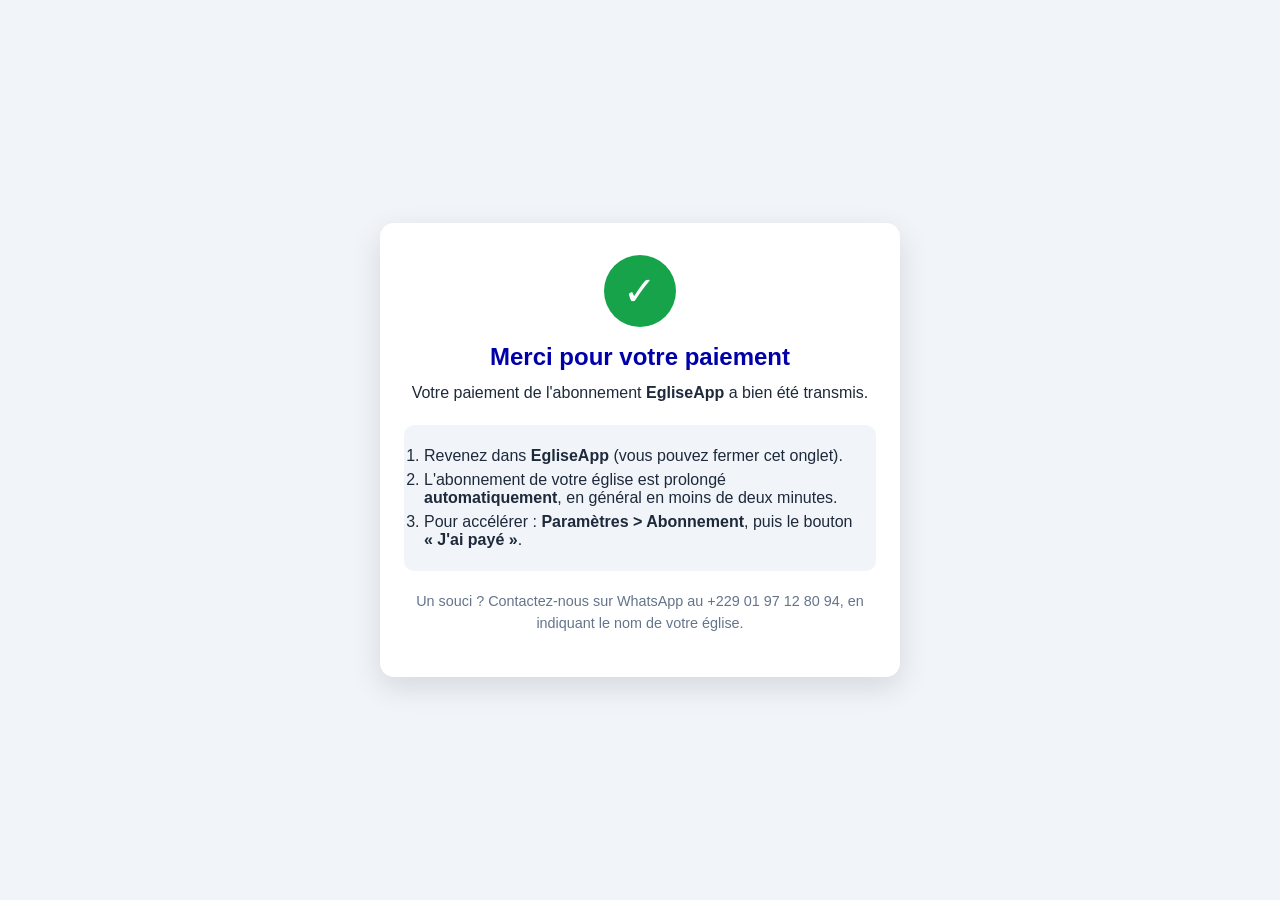
<file: merci-eglise.html>
<!DOCTYPE html>
<html lang="fr">
<head>
    <meta charset="utf-8" />
    <meta name="viewport" content="width=device-width, initial-scale=1.0" />
<link rel="icon" href="egliseapp/images/favicon.ico" sizes="any">
<link rel="icon" type="image/png" sizes="32x32" href="egliseapp/images/favicon-32.png">
<link rel="apple-touch-icon" href="egliseapp/images/apple-touch-icon.png">
<meta property="og:image" content="https://benitossavi.github.io/egliseapp/images/icone-512.png">
<meta name="application-name" content="EgliseApp">
    <title>Paiement EgliseApp</title>
    <style>
        :root {
            --fond: #f1f5f9;
            --carte: #ffffff;
            --texte: #1e293b;
            --doux: #64748b;
            --principal: #0000aa;
            --succes: #16a34a;
        }
        @media (prefers-color-scheme: dark) {
            :root {
                --fond: #0f172a;
                --carte: #1e293b;
                --texte: #e2e8f0;
                --doux: #94a3b8;
                --principal: #818cf8;
                --succes: #4ade80;
            }
        }
        * { box-sizing: border-box; }
        body {
            margin: 0;
            min-height: 100vh;
            display: flex;
            align-items: center;
            justify-content: center;
            padding: 16px;
            background: var(--fond);
            color: var(--texte);
            font-family: "Segoe UI", Roboto, Arial, sans-serif;
        }
        .carte {
            width: 100%;
            max-width: 520px;
            background: var(--carte);
            border-radius: 14px;
            padding: 32px 24px;
            text-align: center;
            box-shadow: 0 10px 30px rgba(0, 0, 0, 0.12);
        }
        .coche {
            width: 72px;
            height: 72px;
            margin: 0 auto 16px;
            border-radius: 50%;
            background: var(--succes);
            color: #fff;
            font-size: 40px;
            line-height: 72px;
        }
        h1 { margin: 0 0 8px; font-size: 1.5rem; color: var(--principal); }
        p { margin: 10px 0; line-height: 1.5; }
        .etapes {
            text-align: left;
            margin: 20px 0 0;
            padding: 16px 20px;
            border-radius: 10px;
            background: var(--fond);
        }
        .etapes li { margin: 6px 0; }
        .doux { color: var(--doux); font-size: 0.9rem; margin-top: 20px; }
    </style>
</head>
<body>
    <div class="carte">
        <div class="coche" aria-hidden="true">&#10003;</div>
        <h1>Merci pour votre paiement</h1>
        <p>Votre paiement de l'abonnement <strong>EgliseApp</strong> a bien été transmis.</p>

        <ol class="etapes">
            <li>Revenez dans <strong>EgliseApp</strong> (vous pouvez fermer cet onglet).</li>
            <li>L'abonnement de votre église est prolongé <strong>automatiquement</strong>, en général en moins de deux minutes.</li>
            <li>Pour accélérer : <strong>Paramètres &gt; Abonnement</strong>, puis le bouton <strong>« J'ai payé »</strong>.</li>
        </ol>

        <p class="doux">
            Un souci ? Contactez-nous sur WhatsApp au +229 01 97 12 80 94,
            en indiquant le nom de votre église.
        </p>
    </div>
</body>
</html>
</file>
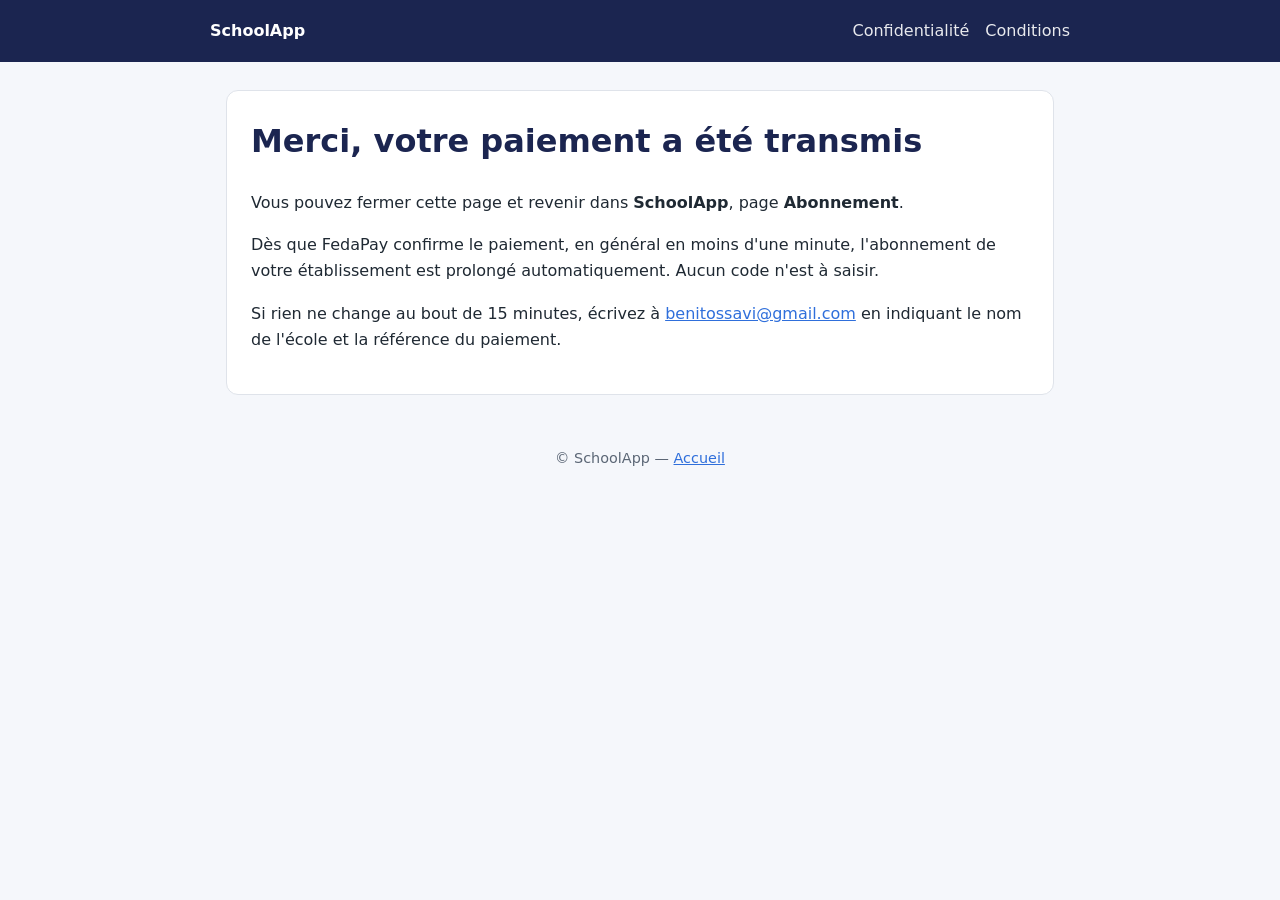
<file: merci.html>
<!doctype html>
<html lang="fr">
<head>
<meta charset="utf-8">
<meta name="viewport" content="width=device-width, initial-scale=1">
<title>SchoolApp — Paiement reçu</title>
<link rel="stylesheet" href="style.css">
</head>
<body>
<header><div class="bloc">
  <a href="index.html">SchoolApp</a>
  <nav><a href="confidentialite.html">Confidentialité</a><a href="conditions.html">Conditions</a></nav>
</div></header>
<main><div class="carte">
  <h1>Merci, votre paiement a été transmis</h1>
  <p>Vous pouvez fermer cette page et revenir dans <b>SchoolApp</b>, page <b>Abonnement</b>.</p>
  <p>Dès que FedaPay confirme le paiement, en général en moins d'une minute, l'abonnement de votre
     établissement est prolongé automatiquement. Aucun code n'est à saisir.</p>
  <p>Si rien ne change au bout de 15 minutes, écrivez à
     <a href="mailto:benitossavi@gmail.com">benitossavi@gmail.com</a> en indiquant le nom de l'école
     et la référence du paiement.</p>
</div></main>
<footer>© SchoolApp — <a href="index.html">Accueil</a></footer>
</body>
</html>
</file>
<file: style.css>
:root{--bleu:#1b2550;--accent:#2f6fdb;--fond:#f5f7fb;--texte:#1f2933;--doux:#5b6675}
*{box-sizing:border-box}
body{margin:0;font:16px/1.65 "Segoe UI",system-ui,Arial,sans-serif;color:var(--texte);background:var(--fond)}
header{background:var(--bleu);color:#fff;padding:18px 16px}
header .bloc{max-width:860px;margin:auto;display:flex;align-items:center;justify-content:space-between;gap:12px;flex-wrap:wrap}
header a{color:#fff;text-decoration:none;font-weight:600}
header nav a{margin-left:16px;font-weight:400;opacity:.9}
main{max-width:860px;margin:28px auto;padding:0 16px}
.carte{background:#fff;border:1px solid #dfe3ea;border-radius:12px;padding:24px;margin-bottom:20px}
h1{color:var(--bleu);margin-top:0}
h2{color:var(--bleu);font-size:1.2rem;margin-top:1.6em}
.grille{display:grid;grid-template-columns:repeat(auto-fit,minmax(220px,1fr));gap:14px}
.grille div{background:var(--fond);border-radius:10px;padding:14px}
.grille b{color:var(--bleu)}
.maj{color:var(--doux);font-size:.9rem}
footer{text-align:center;color:var(--doux);font-size:.9rem;padding:24px 16px}
a{color:var(--accent)}
</file>
